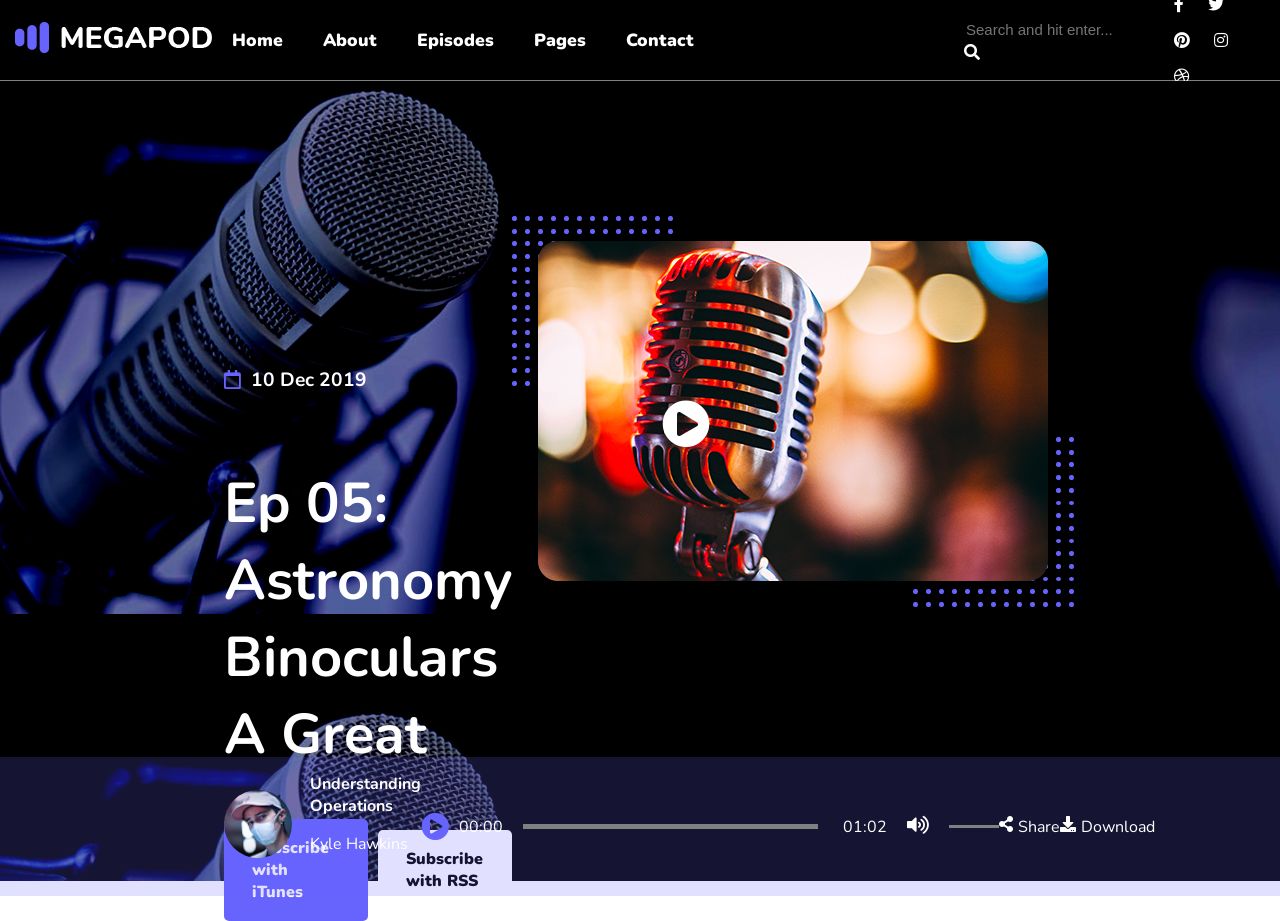
<file: html_css/day01clone/Index.html>
<!DOCTYPE html>
<html lang="en">
<head>
    <meta charset="UTF-8">
    <meta name="viewport" content="width=device-width, initial-scale=1.0">
    <title>Home</title>

    <link
        rel="stylesheet"
        href="https://use.fontawesome.com/releases/v5.7.1/css/all.css"
        integrity="sha384-fnmOCqbTlWIlj8LyTjo7mOUStjsKC4pOpQbqyi7RrhN7udi9RwhKkMHpvLbHG9Sr"
        crossorigin="anonymous"
    />

    <link href="https://fonts.googleapis.com/css2?family=Nunito&display=swap" rel="stylesheet">

    <link rel="stylesheet" href="main.css">
</head>
<body>
    <div class="main-body-wrapper">
        <div class="nav-wrapper">
            <div class="logo-wrapper">
                <img src="images/logo.png" alt="Main Logo">
            </div>

            <div class="nav-links-wrapper">
                <div class="nav-link">
                    <a href="#">Home</a>
                </div>

                <div class="nav-link">
                    <a href="#">About</a>
                </div>

                <div class="nav-link">
                    <a href="#">Episodes</a>
                </div>

                <div class="nav-link">
                    <a href="#">Pages</a>
                </div>

                <div class="nav-link">
                    <a href="#">Contact</a>
                </div>
            </div>

            <div class="search-bar-wrapper">
                <input type="search" placeholder="Search and hit enter...">

                <i class="fas fa-search"></i>
            </div>

            <div class="social-media-wrapper">
                <a href="#">
                    <i class="fab fa-facebook-f"></i>
                </a>

                <a href="#">
                    <i class="fab fa-twitter"></i>
                </a>

                <a href="#">
                    <i class="fab fa-pinterest"></i>
                </a>

                <a href="#">
                    <i class="fab fa-instagram"></i>
                </a>

                <a href="#">
                    <i class="fab fa-dribbble"></i>
                </a>
            </div>
        </div>
        
        <div class="featured-wrapper">
            <div class="featured-video-wrapper">
                <div class="featured-video-title">
                    <div class="date">
                        <i class="far fa-calendar"></i>

                        <h4>10 Dec 2019</h4>
                    </div>

                    <h2>
                        Ep 05: Astronomy
                        <br>
                        Binoculars A Great
                    </h2>

                    <div class="subscribe-wrapper">
                        <div class="subscribe itunes">
                            <a href="#">Subscribe with iTunes</a>
                        </div>

                        <div class="subscribe rss">
                            <a href="#">Subscribe with RSS</a>
                        </div>
                    </div>
                </div>

                <div class="featured-video">
                    <img src="images/hero-video.png" alt="video">

                    <a href="#"><i class="fas fa-play-circle"></i></a>
                </div>
            </div>

            <div class="featured-song-wrapper">
                <div class="featured-song-container">
                    <div class="featured-song-title">
                        <div class="artist">
                            <img src="images/hero-track.jpg" alt="">
                        </div>

                        <div class="artist-info">
                            <h3>Understanding Operations</h3>
                            
                            <p>Kyle Hawkins</p>
                        </div>
                    </div>

                    <div class="featured-song-player">
                        <i class="fas fa-play-circle"></i>

                        <div class="start">
                            <a href="#">00:00</a>
                        </div>

                        <div class="bar">
                            <!-- bar goes here -->
                        </div>

                        <div class="time-left">
                            <a href="#">01:02</a>
                        </div>

                        <div class="mute-button">
                            <a href="#"><i class="fas fa-volume-up"></i></a>
                        </div>

                        <div class="volume-bar">
                            <!-- bar goes here -->
                        </div>
                    </div>

                    <div class="featured-song-options">
                        <i class="fas fa-share-alt"></i>

                        <a href="#">Share</a>
                    </div>

                    <div class="featured-song-options">
                        <i class="fas fa-download"></i>
                        
                        <a href="#">Download</a>
                    </div>
                </div>
            </div>
        </div>
    </div>
</body>
</html>
</file>
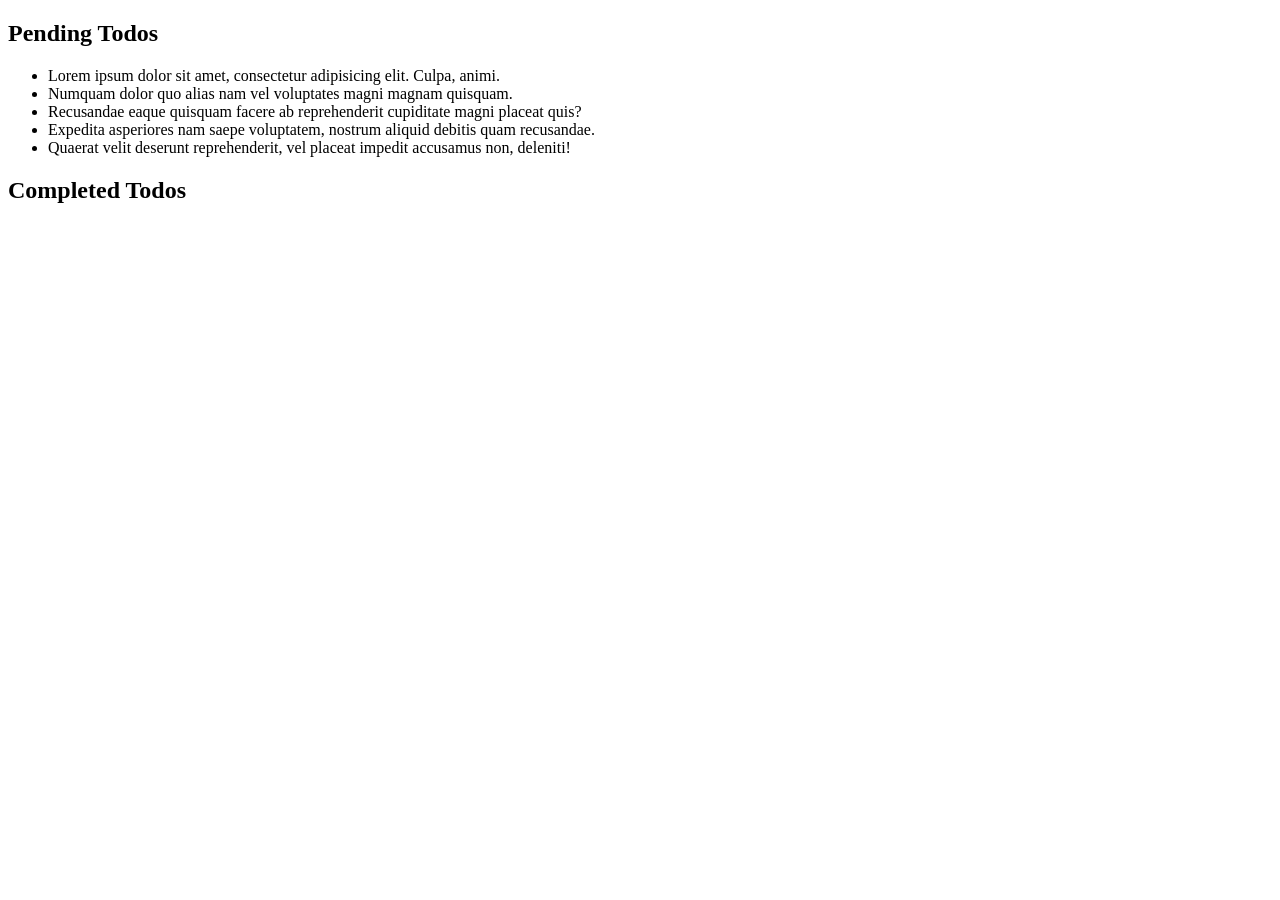
<file: javascript/removeLIfromUL.html>
<!DOCTYPE html>
<html lang="en">
  <head>
    <meta charset="UTF-8" />
    <title></title>

    <style>
      .todoItem:hover {
        cursor: pointer;
      }
    </style>
  </head>

  <body>
    <div class="todos">
      <h2>Pending Todos</h2>
      <ul>
        <li class="todoItem">
          Lorem ipsum dolor sit amet, consectetur adipisicing elit. Culpa,
          animi.
        </li>
        <li class="todoItem">
          Numquam dolor quo alias nam vel voluptates magni magnam quisquam.
        </li>
        <li class="todoItem">
          Recusandae eaque quisquam facere ab reprehenderit cupiditate magni
          placeat quis?
        </li>
        <li class="todoItem">
          Expedita asperiores nam saepe voluptatem, nostrum aliquid debitis quam
          recusandae.
        </li>
        <li class="todoItem">
          Quaerat velit deserunt reprehenderit, vel placeat impedit accusamus
          non, deleniti!
        </li>
      </ul>
    </div>
    <div class="completed">
      <h2>Completed Todos</h2>
      <ul class="completedTodoWrapper"></ul>
    </div>
  </body>
  <script>
    const toDo = document.querySelectorAll(".todoItem");
    const completedToDo = document.querySelector(".completedTodoWrapper");

    toDo.forEach((item) => {
      item.addEventListener("click", () => {
        let listItem = document.createElement("LI");
        let innerTxt = document.createTextNode(`${item.innerHTML}`);
        listItem.appendChild(innerTxt);
        completedToDo.appendChild(listItem);
        item.remove();
      });
    });
  </script>
</html>
</file>
<file: html_css/day01clone/main.css>
body {
    margin: 0px;
    font-family: 'Nunito', sans-serif;
}

.main-body-wrapper {
    color: #ffffff;
    display: flex;
    justify-content: center;
    align-items: center;
    flex-direction: column;
    width: 100%;
}

.main-body-wrapper a {
    text-decoration: none;
    color: #ffffff;
}

.main-body-wrapper i {
    color: #ffffff;
}

.nav-wrapper {
    background-color: black;
    height: 80px;
    width: 100%;
    display: flex;
    justify-content: space-between;
    align-items: center;
    border-bottom: 1px solid gray;
}

.logo-wrapper {
    margin-left: 15px;
}

.nav-links-wrapper {
    display: flex;
    justify-content: space-between;
    width: 550px;
}

.nav-links-wrapper a {
    font-weight: 900;
    width: 100%;
    font-size: 1.1em;
    transition: 0.3s;
    padding: 28px 20px;
    border-bottom: 2px solid transparent;
}

.nav-links-wrapper a:hover {
    border-bottom: 2px solid #6763fd;
    border-width: 100%;
}

.search-bar-wrapper {
    padding-left: 250px;
}

.search-bar-wrapper input {
    width: 200px;
    height: 25px;
    font-size: 15px;
    background-color: black;
    border: none;
}

.social-media-wrapper {
    margin-right: 15px;
}

.social-media-wrapper i {
    padding: 10px 10px;
    transition: .3s;
}

.social-media-wrapper i:hover {
    color: purple;
    font-size: .9em;
}

.featured-wrapper {
    background-image: url(images/hero-bg.jpg);
    background-size: 105%;
    background-position-y: -90px;
    background-position-x: -45px;
    width: 100%;
    height: 650px;
    padding-top: 150px;
    display: flex;
    justify-content: center;
    align-items: center;
    flex-direction: column;
}

.featured-video-wrapper {
    width: 65%;
    display: flex;
    justify-content: space-between;
    align-content: center;
}

.featured-video-title {
    display: flex;
    height: 100px;
    flex-direction: column;
    justify-content: space-evenly;
    padding-top: 125px;
}

.date {
    font-size: 1.2em;
    display: flex;
    align-items: center;
}

.date i {
    padding-right: 10px;
    color: #6763fd;
}

.featured-video-wrapper h2 {
    font-size: 3.5em;
}

.subscribe-wrapper {
    display: flex;
    align-items: center;
}

.subscribe {
    background-color: white;
    padding: 15px 25px;
    border: 3px solid white;
    border-radius: 5px;
}

.itunes {
    background-color: #6763fd;
    padding: 15px 25px;
    border: 3px solid #6763fd;
    border-radius: 5px;
    margin-right: 10px;
}

.subscribe a {
    color: black;
    font-weight: 900;
}

.itunes a {
    color: white;
}

.featured-video {
    display: inline-block
}

.featured-video img {
    display: block;
}

.featured-video i {
    font-size: 3em;
    position: absolute;
    right: 570px;
    top: 400px;
}

.featured-song-wrapper {
    margin-top: 150px;
    width: 100%;
    height: 150px;
    background-color: rgba(104, 99, 253, 0.2);
    display: flex;
    justify-content: center;
    align-items: center;
}

.featured-song-container {
    display: flex;
    width: 65%;
    justify-content: space-around;
    align-items: center;
}

.featured-song-title {
    display: flex;
    width: 500px;
    justify-content: left;
    align-items: center;
}

.artist-info {
    margin-left: 18px;
}

.artist img {
    border-radius: 50%;
    width: 4.25em;
}

.artist-info h3 {
    font-size: 1em;
}

.artist-info p {
    padding-bottom: 25px;
}

.featured-song-player {
    display: flex;
    width: 800px;
    align-items: center;
}

.featured-song-player i {
    color: #6763fd;
    font-size: 1.75em;
    padding-right: 5px;
}

.start {
    padding-left: 5px;
}

.bar {
    width: 295px;
    height: 5px;
    background-color: gray;
    margin-left: 20px;
}

.time-left {
    padding-left: 25px;
}

.mute-button i {
    padding-left: 20px;
    color: white;
    font-size: 1.2em;
}

.volume-bar {
    width: 50px;
    height: 3px;
    background-color: gray;
    margin-left: 15px;
}

.featured-song-options {
    display: flex;
    justify-content: flex-end;
    align-content: center;
    width: 150px;
}

.featured-song-options a {
    padding-left: 5px;
}
</file>
